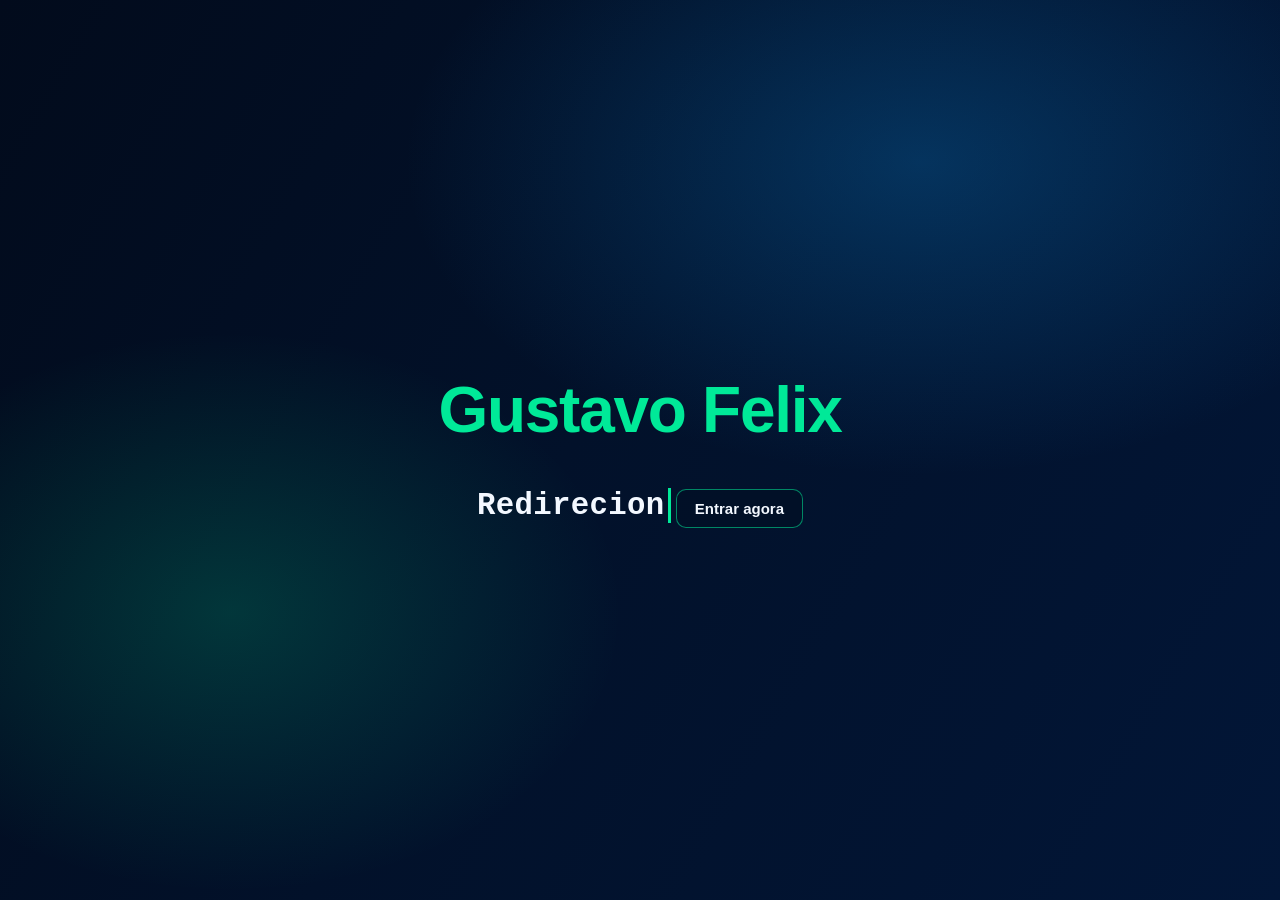
<file: index.html>
﻿<!DOCTYPE html>
<html lang="pt-BR">
<head>
  <meta charset="UTF-8">
  <meta name="viewport" content="width=device-width, initial-scale=1.0">
  <meta http-equiv="X-UA-Compatible" content="IE=edge">
  <title>Gustavo Felix | Intro</title>
  <meta name="description" content="IntroduÃ§Ã£o do portfÃ³lio de Gustavo Felix.">
  <style>
    :root {
      --bg-1: #020b1c;
      --bg-2: #021637;
      --accent: #00e998;
      --text: #f3f8ff;
      --muted: #b9c8dd;
    }

    * {
      margin: 0;
      padding: 0;
      box-sizing: border-box;
    }

    html,
    body {
      width: 100%;
      height: 100%;
    }

    body {
      font-family: "Manrope", "Segoe UI", "Helvetica Neue", Arial, sans-serif;
      background:
        radial-gradient(760px 460px at 72% 18%, rgba(10, 116, 189, 0.34), transparent 68%),
        radial-gradient(560px 400px at 18% 68%, rgba(0, 233, 152, 0.18), transparent 70%),
        linear-gradient(120deg, var(--bg-1) 0%, #02112a 46%, var(--bg-2) 100%);
      color: var(--text);
      display: grid;
      place-items: center;
      overflow: hidden;
    }

    .intro {
      width: min(1120px, 92vw);
      padding: 44px 26px;
      text-align: center;
    }

    .typing-wrap {
      display: inline-flex;
      align-items: center;
      justify-content: center;
      max-width: 100%;
    }

    .intro-name {
      font-size: clamp(34px, 5vw, 80px);
      font-weight: 800;
      letter-spacing: -0.02em;
      margin-bottom: 16px;
      color: var(--accent);
    }

    .typing {
      font-family: "Courier New", Courier, monospace;
      font-weight: 700;
      font-size: clamp(20px, 2.4vw, 38px);
      letter-spacing: 0.01em;
      white-space: nowrap;
      color: var(--text);
      border-right: 3px solid var(--accent);
      padding-right: 4px;
      animation: cursor 0.8s step-end infinite;
    }

    .typing .accent {
      color: var(--accent);
    }

    .hint {
      margin-top: 20px;
      color: var(--muted);
      font-size: clamp(14px, 1.2vw, 20px);
    }

    .skip {
      margin-top: 26px;
      display: inline-block;
      border: 1px solid rgba(0, 233, 152, 0.55);
      border-radius: 10px;
      background: rgba(2, 16, 38, 0.72);
      color: var(--text);
      font: inherit;
      font-weight: 600;
      font-size: 15px;
      padding: 10px 18px;
      cursor: pointer;
      transition: background-color 0.2s ease, transform 0.2s ease;
    }

    .skip:hover {
      background: rgba(0, 233, 152, 0.14);
      transform: translateY(-1px);
    }

    @keyframes cursor {
      50% { border-color: transparent; }
    }

    @media (max-width: 840px) {
      .typing {
        white-space: normal;
        font-size: clamp(18px, 5.2vw, 30px);
      }
    }

    @media (prefers-reduced-motion: reduce) {
      .typing {
        animation: none;
        border-right: none;
      }
    }
  </style>
</head>
<body>
  <main class="intro" aria-label="Introdução do portfólio">
    <h1 class="intro-name">Gustavo Felix</h1>
    <div class="typing-wrap" aria-live="polite">
      <h2 class="typing" id="typing-target" aria-label="Redirecionando ao Portfólio"></h2>
    </div>
    <button class="skip" type="button" id="skip-intro">Entrar agora</button>
  </main>

  <script>
    (function () {
      const prefersReducedMotion = window.matchMedia("(prefers-reduced-motion: reduce)").matches;
      const fullText = "Redirecionando ao Portfólio";
      const target = document.getElementById("typing-target");
      const baseDelay = prefersReducedMotion ? 0 : 90;
      const postTypingPause = prefersReducedMotion ? 1400 : 2800;
      const goToPortfolio = function () {
        window.location.href = "portfolio.html";
      };

      if (prefersReducedMotion) {
        target.textContent = fullText;
      } else {
        let index = 0;
        const timer = window.setInterval(function () {
          index += 1;
          const typed = fullText.slice(0, index);
          const splitToken = " - ";
          const tokenIndex = typed.indexOf(splitToken);

          if (tokenIndex === -1) {
            target.textContent = typed;
          } else {
            const left = typed.slice(0, tokenIndex + splitToken.length);
            const right = typed.slice(tokenIndex + splitToken.length);
            target.innerHTML = left + "<span class=\"accent\">" + right + "</span>";
          }

          if (index >= fullText.length) {
            window.clearInterval(timer);
          }
        }, baseDelay);
      }

      document.getElementById("skip-intro").addEventListener("click", goToPortfolio);
      window.setTimeout(goToPortfolio, (fullText.length * baseDelay) + postTypingPause);
    })();
  </script>
</body>
</html>
</file>
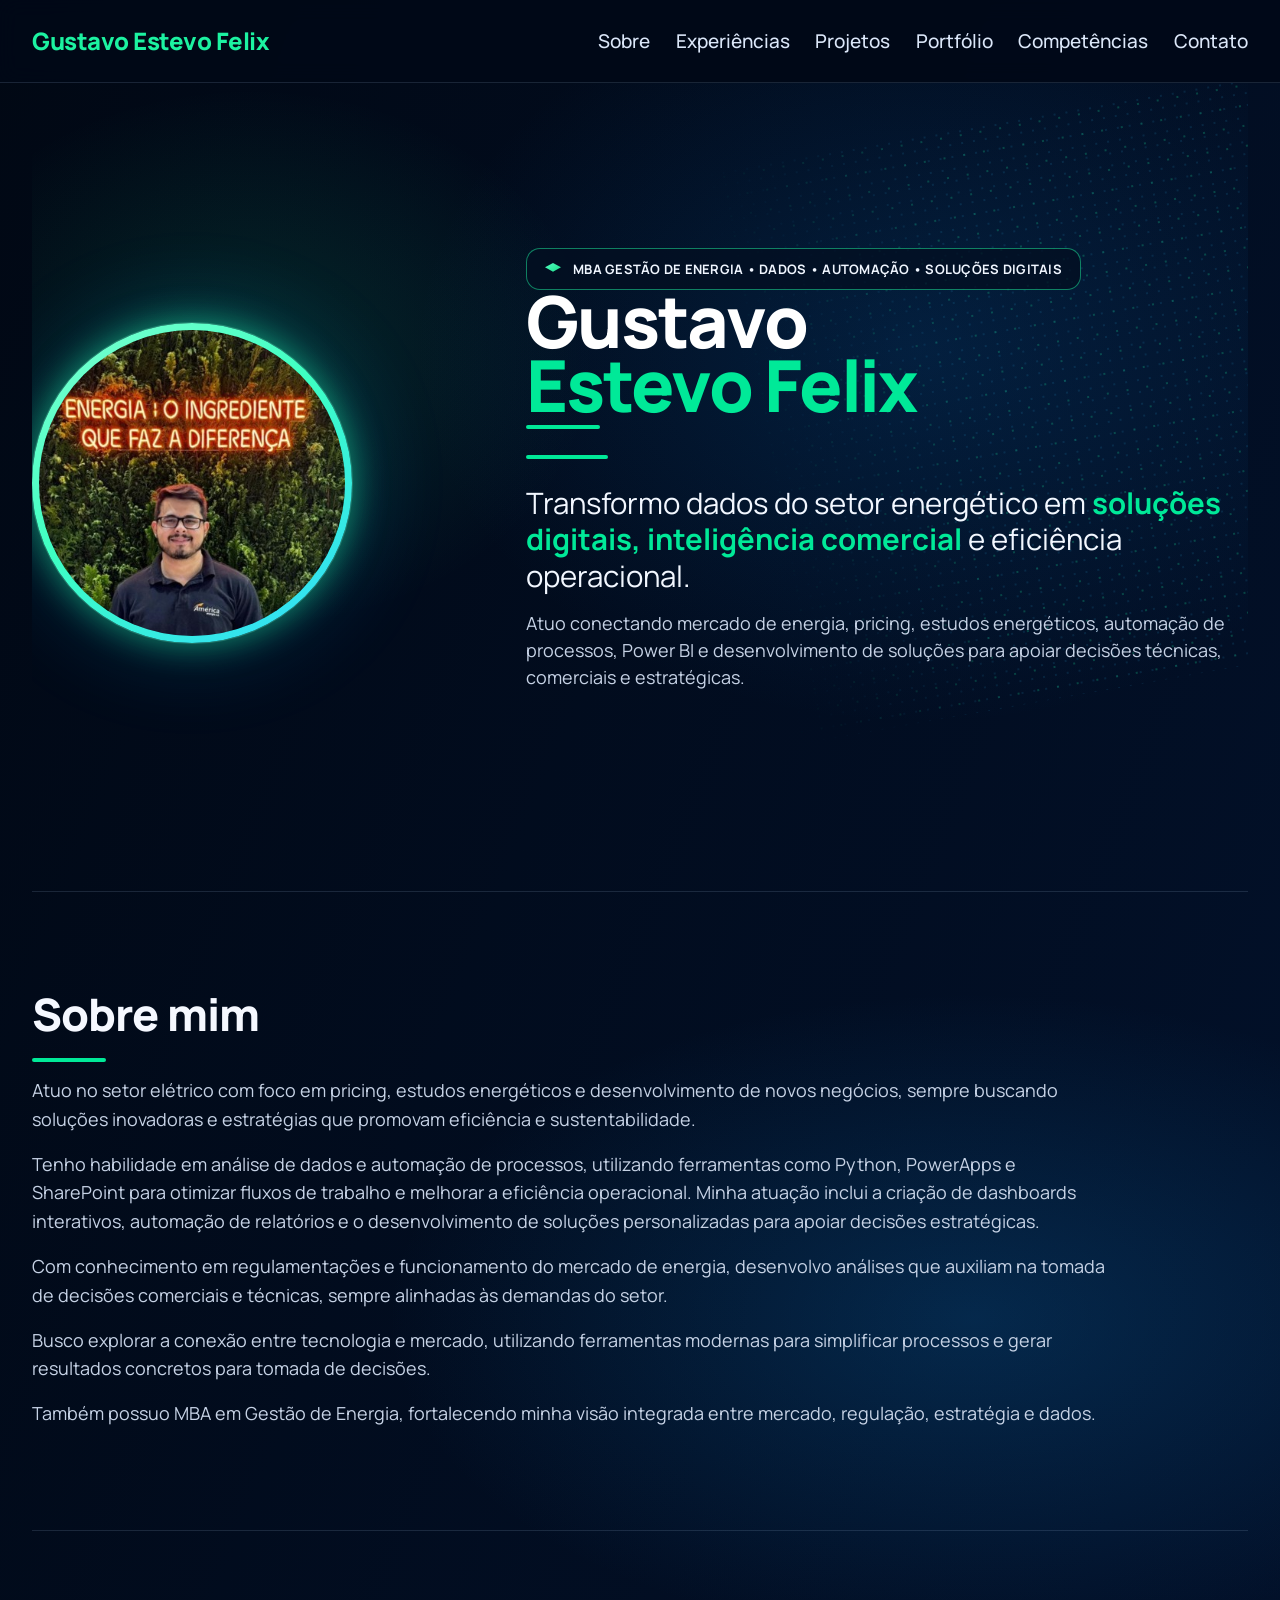
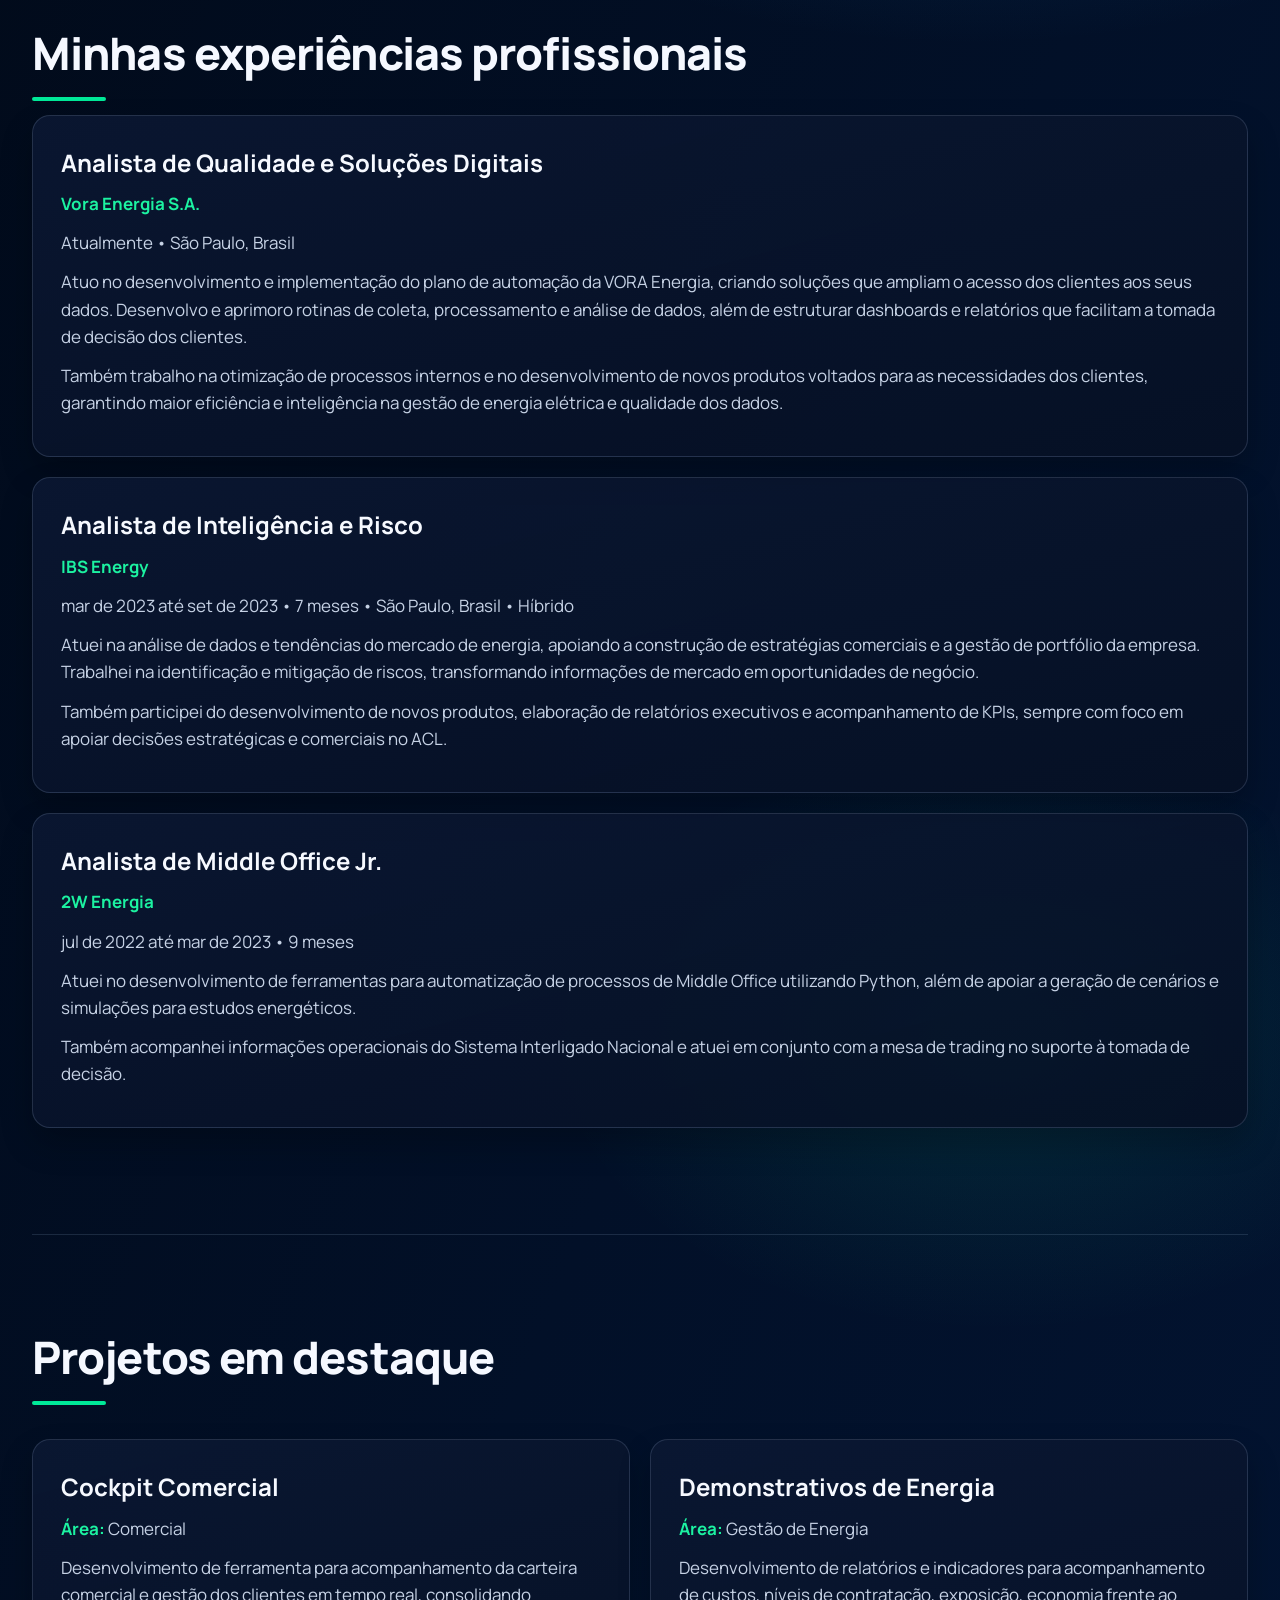
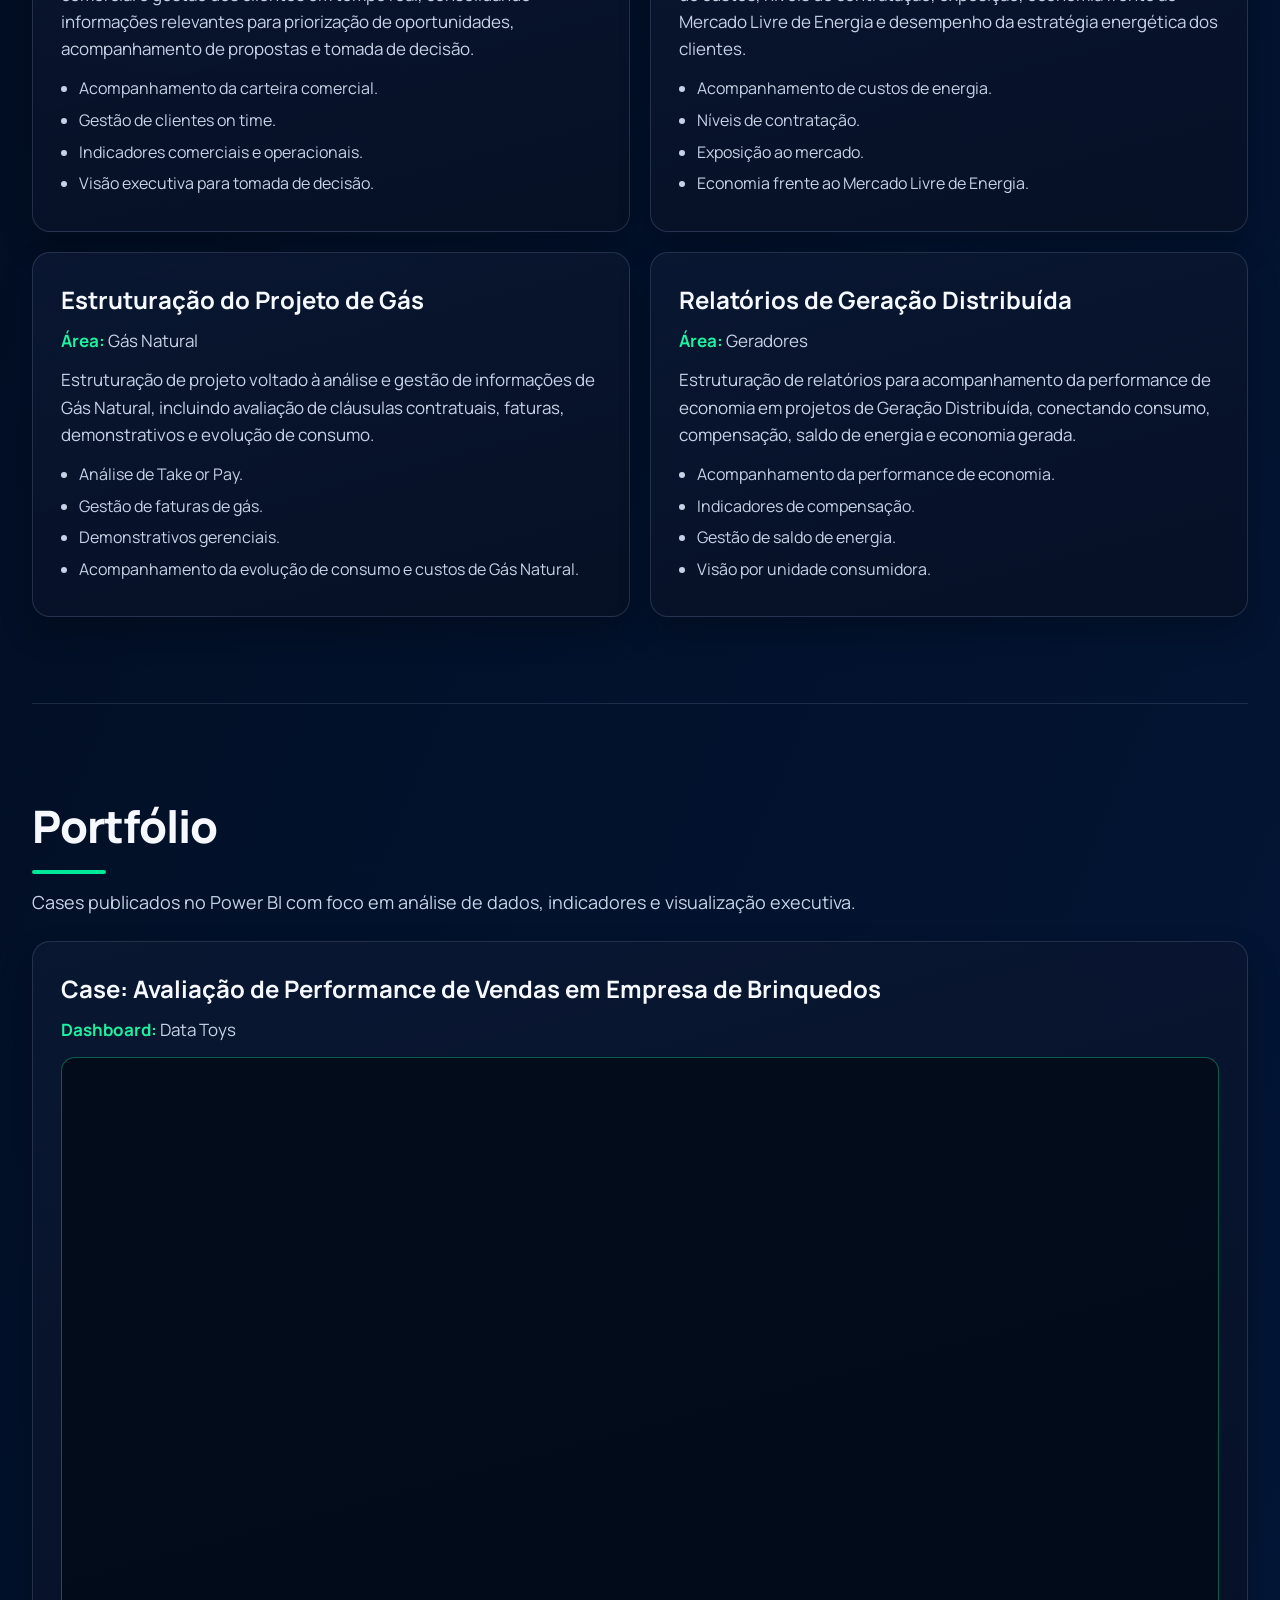
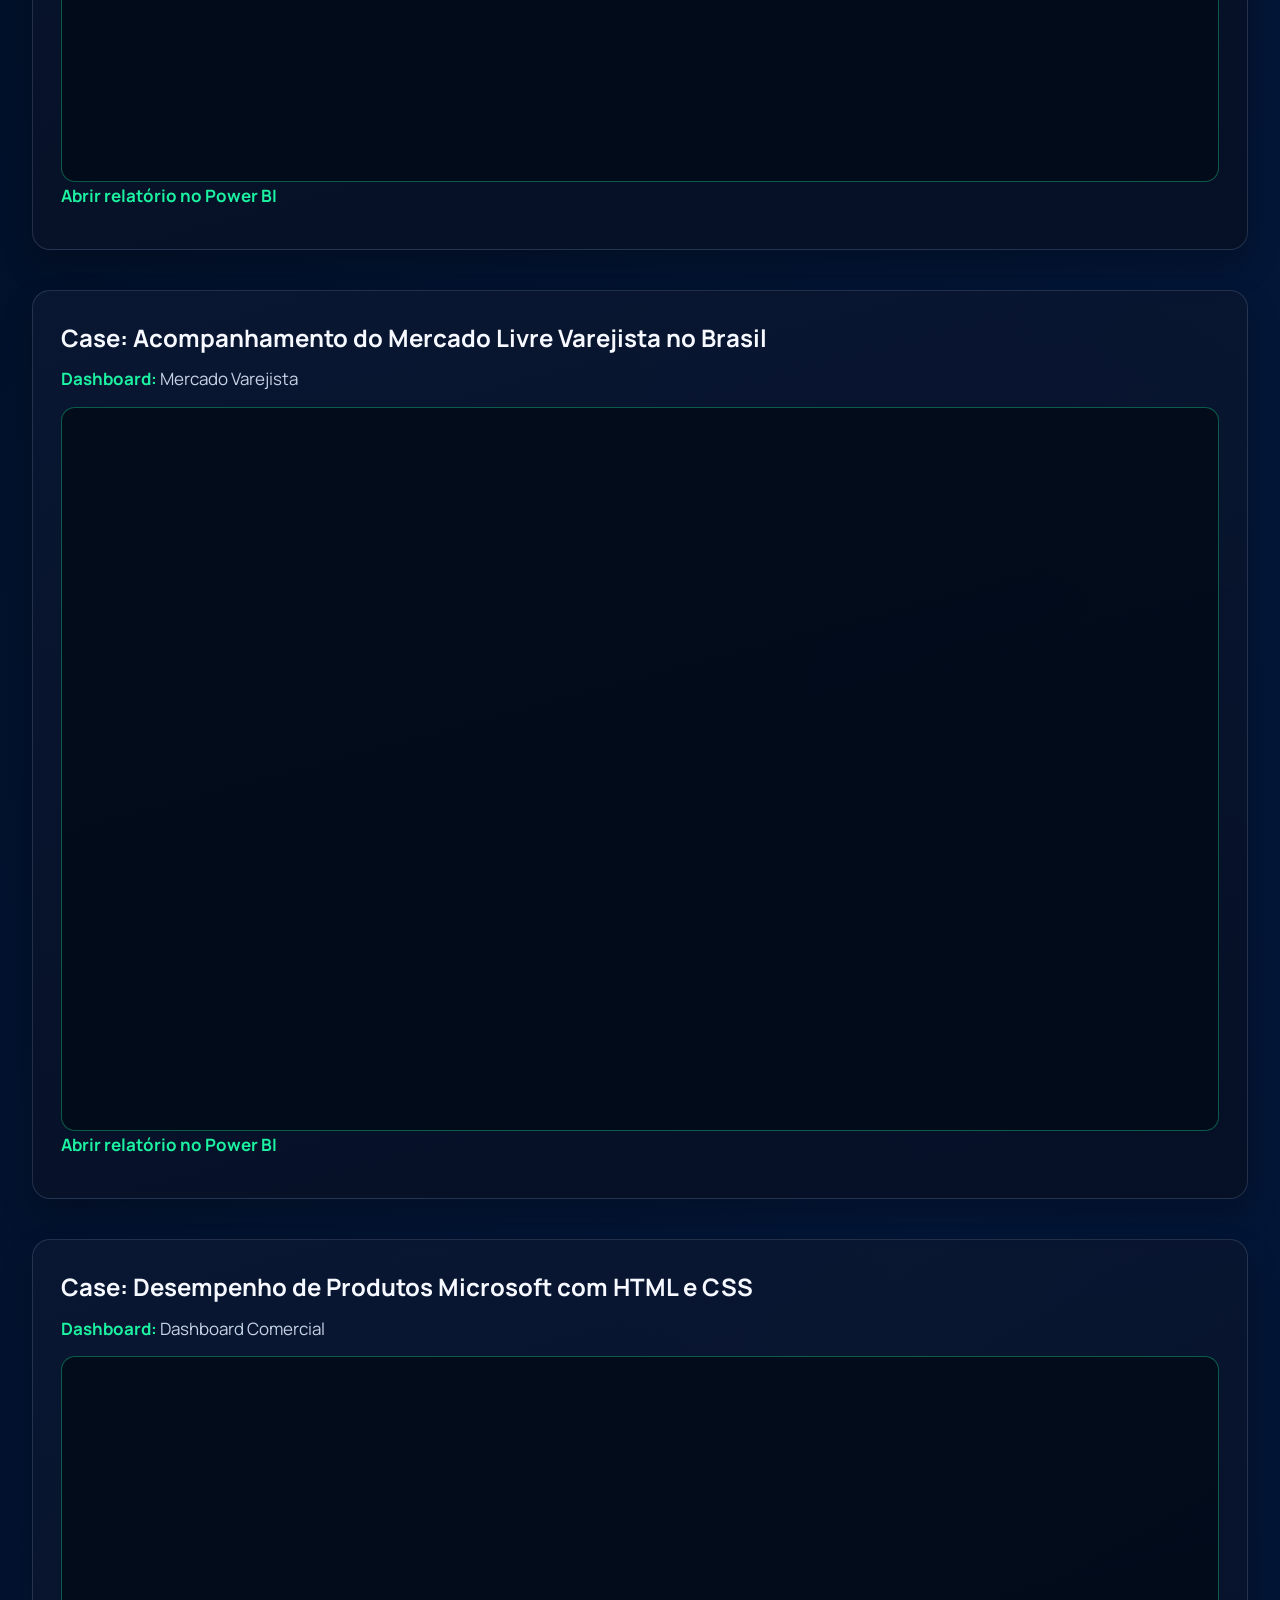
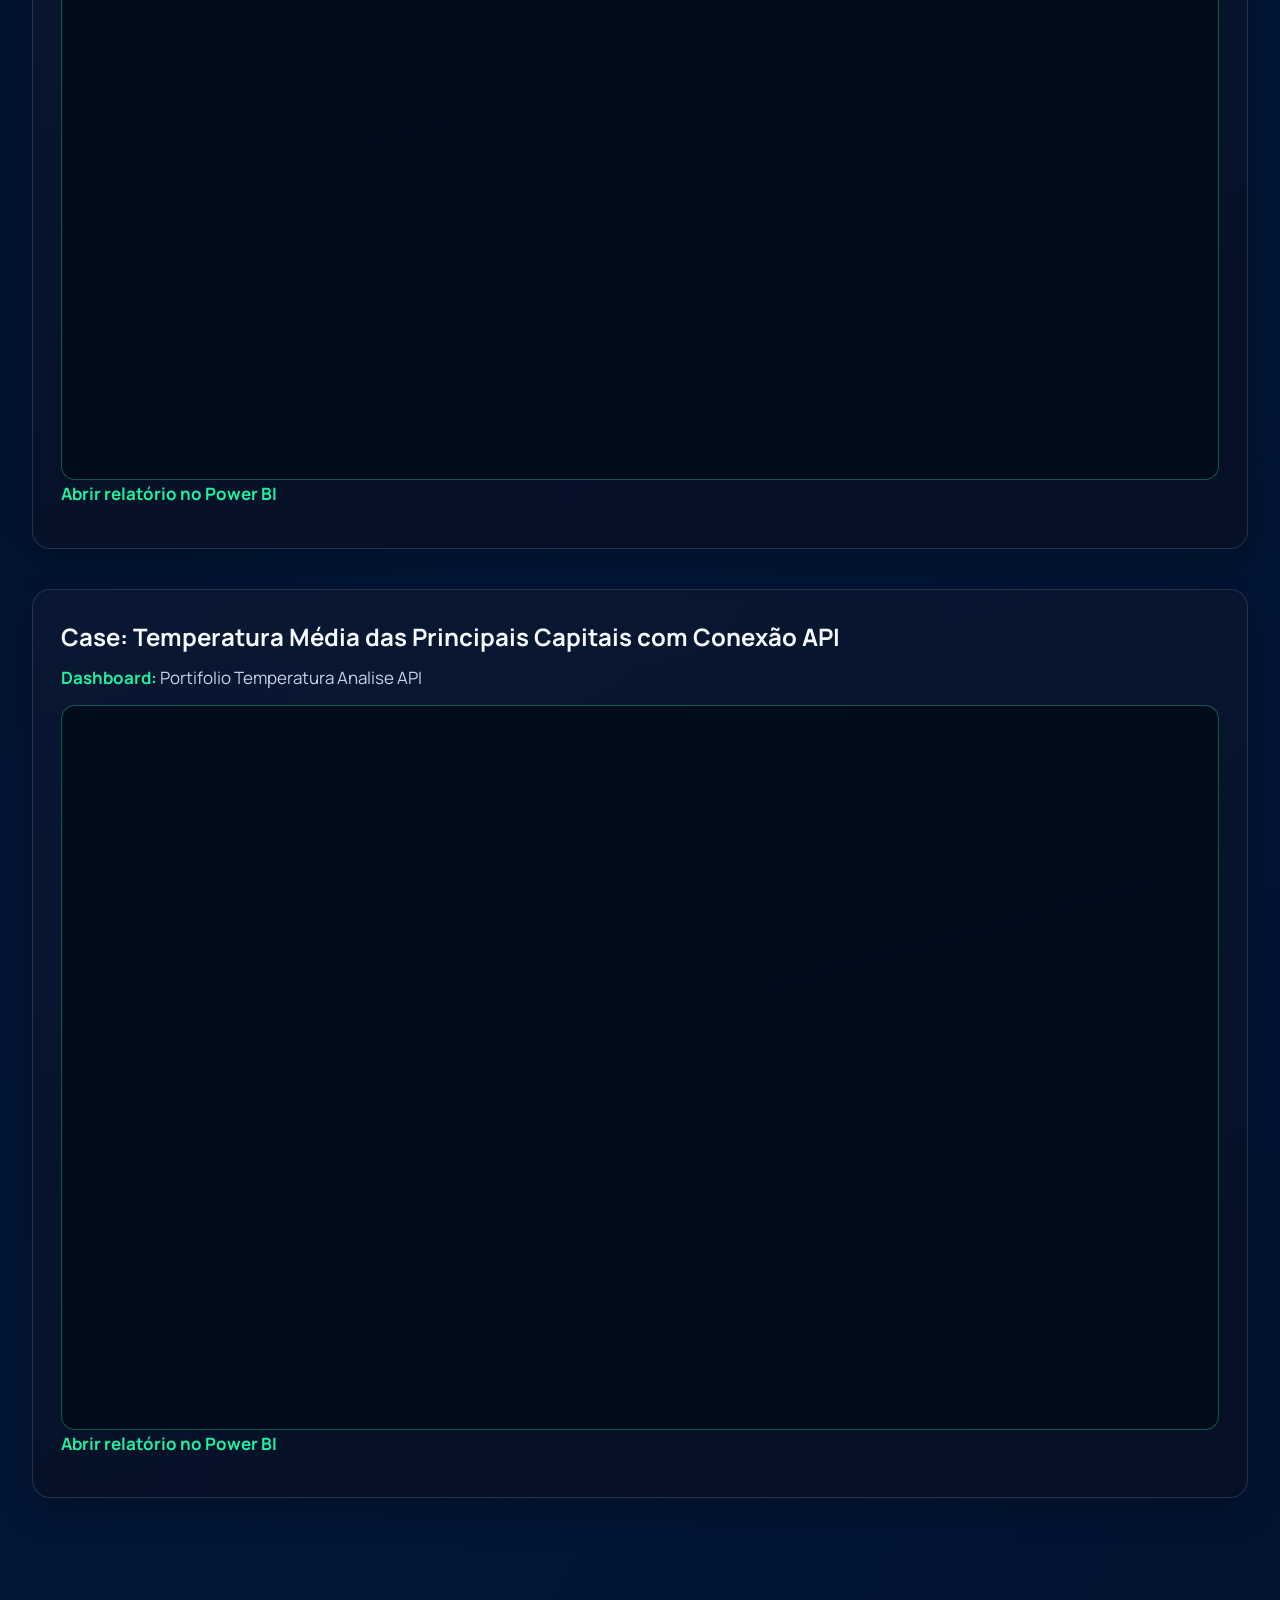
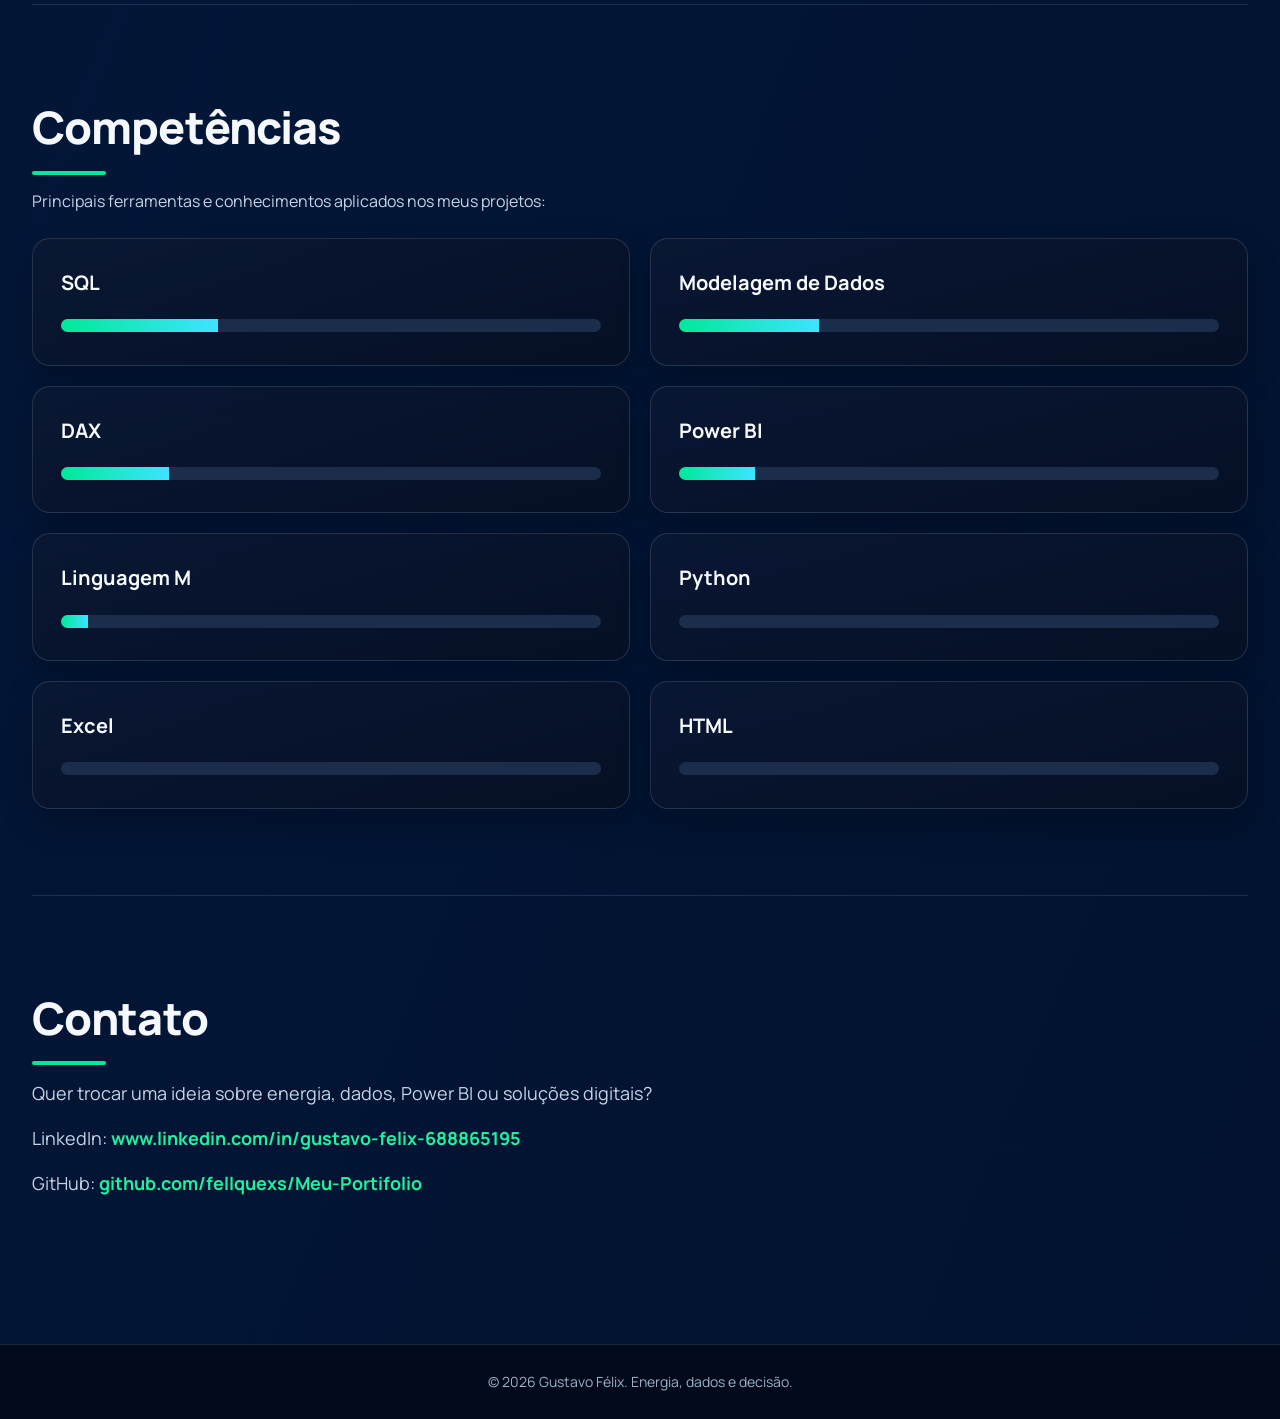
<file: portfolio.html>
﻿<!DOCTYPE html>
<html lang="pt-BR">
<head>
  <meta charset="UTF-8">
  <meta name="viewport" content="width=device-width, initial-scale=1.0">
  <meta http-equiv="X-UA-Compatible" content="IE=edge">

  <title>Gustavo Félix | Energia, Dados e Soluções Digitais</title>

  <meta name="description" content="Portfólio profissional de Gustavo Félix, focado em energia, Power BI, pricing, estudos energéticos, automação e soluções digitais.">

  <link rel="preconnect" href="https://fonts.googleapis.com">
  <link rel="preconnect" href="https://fonts.gstatic.com" crossorigin>
  <link href="https://fonts.googleapis.com/css2?family=Manrope:wght@400;500;600;700;800&display=swap" rel="stylesheet">

  <!-- CSS -->
  <link rel="stylesheet" href="style.css">
</head>

<body>

  <header>
    <nav>
      <h1>Gustavo Estevo Felix</h1>

      <ul>
        <li><a href="#sobre">Sobre</a></li>
        <li><a href="#experiencias">Experiências</a></li>
        <li><a href="#projetos">Projetos</a></li>
        <li><a href="#portfolio">Portfólio</a></li>
        <li><a href="#competencias">Competências</a></li>
        <li><a href="#contato">Contato</a></li>
      </ul>
    </nav>
  </header>

  <main>

<section id="inicio" class="hero">

  <div class="hero-foto">
    <img src="assets/img/perfil.jpg" alt="Foto de Gustavo Estevo Felix">
  </div>

  <div class="hero-conteudo">
    <p class="hero-tag">MBA Gestão de Energia • Dados • Automação • Soluções Digitais</p>

    <h2>
      Gustavo<br>
      <span>Estevo Felix</span>
    </h2>

    <div class="hero-linha"></div>

    <p class="hero-frase">
      Transformo dados do setor energético em
      <strong>soluções digitais, inteligência comercial</strong>
      e eficiência operacional.
    </p>

    <p class="hero-descricao">
      Atuo conectando mercado de energia, pricing, estudos energéticos,
      automação de processos, Power BI e desenvolvimento de soluções para
      apoiar decisões técnicas, comerciais e estratégicas.
    </p>
  </div>

</section>

    <section id="sobre">
      <h2>Sobre mim</h2>

      <p>
        Atuo no setor elétrico com foco em pricing, estudos energéticos e desenvolvimento de novos negócios,
        sempre buscando soluções inovadoras e estratégias que promovam eficiência e sustentabilidade.
      </p>

      <p>
        Tenho habilidade em análise de dados e automação de processos, utilizando ferramentas como Python,
        PowerApps e SharePoint para otimizar fluxos de trabalho e melhorar a eficiência operacional.
        Minha atuação inclui a criação de dashboards interativos, automação de relatórios e o desenvolvimento
        de soluções personalizadas para apoiar decisões estratégicas.
      </p>

      <p>
        Com conhecimento em regulamentações e funcionamento do mercado de energia, desenvolvo análises que
        auxiliam na tomada de decisões comerciais e técnicas, sempre alinhadas às demandas do setor.
      </p>

      <p>
        Busco explorar a conexão entre tecnologia e mercado, utilizando ferramentas modernas para simplificar
        processos e gerar resultados concretos para tomada de decisões.
      </p>

      <p>
        Também possuo MBA em Gestão de Energia, fortalecendo minha visão integrada entre mercado,
        regulação, estratégia e dados.
      </p>
    </section>

    <section id="experiencias">
  <h2>Minhas experiências profissionais</h2>

  <article>
    <h3>Analista de Qualidade e Soluções Digitais</h3>
    <p><strong>Vora Energia S.A.</strong></p>
    <p>Atualmente • São Paulo, Brasil</p>

    <p>
      Atuo no desenvolvimento e implementação do plano de automação da VORA Energia, criando soluções
      que ampliam o acesso dos clientes aos seus dados. Desenvolvo e aprimoro rotinas de coleta,
      processamento e análise de dados, além de estruturar dashboards e relatórios que facilitam
      a tomada de decisão dos clientes.
    </p>

    <p>
      Também trabalho na otimização de processos internos e no desenvolvimento de novos produtos voltados
      para as necessidades dos clientes, garantindo maior eficiência e inteligência na gestão de energia
      elétrica e qualidade dos dados.
    </p>
  </article>

  <article>
    <h3>Analista de Inteligência e Risco</h3>
    <p><strong>IBS Energy</strong></p>
    <p>mar de 2023 até set de 2023 • 7 meses • São Paulo, Brasil • Híbrido</p>

    <p>
      Atuei na análise de dados e tendências do mercado de energia, apoiando a construção de estratégias
      comerciais e a gestão de portfólio da empresa. Trabalhei na identificação e mitigação de riscos,
      transformando informações de mercado em oportunidades de negócio.
    </p>

    <p>
      Também participei do desenvolvimento de novos produtos, elaboração de relatórios executivos
      e acompanhamento de KPIs, sempre com foco em apoiar decisões estratégicas e comerciais no ACL.
    </p>
  </article>

  <article>
    <h3>Analista de Middle Office Jr.</h3>
    <p><strong>2W Energia</strong></p>
    <p>jul de 2022 até mar de 2023 • 9 meses</p>

    <p>
      Atuei no desenvolvimento de ferramentas para automatização de processos de Middle Office utilizando Python,
      além de apoiar a geração de cenários e simulações para estudos energéticos.
    </p>

    <p>
      Também acompanhei informações operacionais do Sistema Interligado Nacional e atuei em conjunto com a mesa
      de trading no suporte à tomada de decisão.
    </p>
  </article>

</section>
    <section id="projetos">
      <h2>Projetos em destaque</h2>

      <article>
        <h3>Cockpit Comercial</h3>
        <p><strong>Área:</strong> Comercial</p>

        <p>
          Desenvolvimento de ferramenta para acompanhamento da carteira comercial e gestão dos clientes
          em tempo real, consolidando informações relevantes para priorização de oportunidades,
          acompanhamento de propostas e tomada de decisão.
        </p>

        <ul>
          <li>Acompanhamento da carteira comercial.</li>
          <li>Gestão de clientes on time.</li>
          <li>Indicadores comerciais e operacionais.</li>
          <li>Visão executiva para tomada de decisão.</li>
        </ul>
      </article>

      <article>
        <h3>Demonstrativos de Energia</h3>
        <p><strong>Área:</strong> Gestão de Energia</p>

        <p>
          Desenvolvimento de relatórios e indicadores para acompanhamento de custos, níveis de contratação,
          exposição, economia frente ao Mercado Livre de Energia e desempenho da estratégia energética dos clientes.
        </p>

        <ul>
          <li>Acompanhamento de custos de energia.</li>
          <li>Níveis de contratação.</li>
          <li>Exposição ao mercado.</li>
          <li>Economia frente ao Mercado Livre de Energia.</li>
        </ul>
      </article>

      <article>
        <h3>Estruturação do Projeto de Gás</h3>
        <p><strong>Área:</strong> Gás Natural</p>

        <p>
          Estruturação de projeto voltado à análise e gestão de informações de Gás Natural,
          incluindo avaliação de cláusulas contratuais, faturas, demonstrativos e evolução de consumo.
        </p>

        <ul>
          <li>Análise de Take or Pay.</li>
          <li>Gestão de faturas de gás.</li>
          <li>Demonstrativos gerenciais.</li>
          <li>Acompanhamento da evolução de consumo e custos de Gás Natural.</li>
        </ul>
      </article>

      <article>
        <h3>Relatórios de Geração Distribuída</h3>
        <p><strong>Área:</strong> Geradores</p>

        <p>
          Estruturação de relatórios para acompanhamento da performance de economia em projetos de Geração
          Distribuída, conectando consumo, compensação, saldo de energia e economia gerada.
        </p>

        <ul>
          <li>Acompanhamento da performance de economia.</li>
          <li>Indicadores de compensação.</li>
          <li>Gestão de saldo de energia.</li>
          <li>Visão por unidade consumidora.</li>
        </ul>
      </article>
    </section>

    <section id="portfolio">
      <h2>Portfólio</h2>

      <p>
        Cases publicados no Power BI com foco em análise de dados, indicadores e visualização executiva.
      </p>

      <div class="portfolio-grid">
        <article>
          <h3>Case: Avaliação de Performance de Vendas em Empresa de Brinquedos</h3>
          <p><strong>Dashboard:</strong> Data Toys</p>
          <div class="portfolio-frame">
            <iframe
              title="Data Toys"
              src="https://app.powerbi.com/view?r=eyJrIjoiM2ZhNjgyMWMtNDQ2Yi00NGFkLWE4ZjQtZTRlNWI2N2M1NWY0IiwidCI6ImZlODc4N2JjLWM5MTQtNDY2NS04NTQ3LTI2OGUxNWNiMGQ5YSJ9"
              loading="lazy"
              allowfullscreen>
            </iframe>
          </div>
          <p>
            <a href="https://app.powerbi.com/view?r=eyJrIjoiM2ZhNjgyMWMtNDQ2Yi00NGFkLWE4ZjQtZTRlNWI2N2M1NWY0IiwidCI6ImZlODc4N2JjLWM5MTQtNDY2NS04NTQ3LTI2OGUxNWNiMGQ5YSJ9" target="_blank" rel="noopener noreferrer">
              Abrir relatório no Power BI
            </a>
          </p>
        </article>

        <article>
          <h3>Case: Acompanhamento do Mercado Livre Varejista no Brasil</h3>
          <p><strong>Dashboard:</strong> Mercado Varejista</p>
          <div class="portfolio-frame">
            <iframe
              title="Mercado Varejista"
              src="https://app.powerbi.com/view?r=eyJrIjoiNWM5ZjljMGUtODg4ZC00NjMxLWI2ZmItMDEwMWZkODQ2OWM1IiwidCI6ImZlODc4N2JjLWM5MTQtNDY2NS04NTQ3LTI2OGUxNWNiMGQ5YSJ9"
              loading="lazy"
              allowfullscreen>
            </iframe>
          </div>
          <p>
            <a href="https://app.powerbi.com/view?r=eyJrIjoiNWM5ZjljMGUtODg4ZC00NjMxLWI2ZmItMDEwMWZkODQ2OWM1IiwidCI6ImZlODc4N2JjLWM5MTQtNDY2NS04NTQ3LTI2OGUxNWNiMGQ5YSJ9" target="_blank" rel="noopener noreferrer">
              Abrir relatório no Power BI
            </a>
          </p>
        </article>

        <article>
          <h3>Case: Desempenho de Produtos Microsoft com HTML e CSS</h3>
          <p><strong>Dashboard:</strong> Dashboard Comercial</p>
          <div class="portfolio-frame">
            <iframe
              title="Dashboard Comercial"
              src="https://app.powerbi.com/view?r=eyJrIjoiN2ZjMjUyOGYtY2Y5Ni00OTFjLWEwOTAtOTA4MDU2MGEwNGU2IiwidCI6ImZlODc4N2JjLWM5MTQtNDY2NS04NTQ3LTI2OGUxNWNiMGQ5YSJ9"
              loading="lazy"
              allowfullscreen>
            </iframe>
          </div>
          <p>
            <a href="https://app.powerbi.com/view?r=eyJrIjoiN2ZjMjUyOGYtY2Y5Ni00OTFjLWEwOTAtOTA4MDU2MGEwNGU2IiwidCI6ImZlODc4N2JjLWM5MTQtNDY2NS04NTQ3LTI2OGUxNWNiMGQ5YSJ9" target="_blank" rel="noopener noreferrer">
              Abrir relatório no Power BI
            </a>
          </p>
        </article>

        <article>
          <h3>Case: Temperatura Média das Principais Capitais com Conexão API</h3>
          <p><strong>Dashboard:</strong> Portifolio Temperatura Analise API</p>
          <div class="portfolio-frame">
            <iframe
              title="Portifolio Temperatura Analise API"
              src="https://app.powerbi.com/view?r=eyJrIjoiZTUzZjExM2UtZmM1OS00YjY1LWIzM2ItYzE1M2FmNmY4NWUyIiwidCI6ImZlODc4N2JjLWM5MTQtNDY2NS04NTQ3LTI2OGUxNWNiMGQ5YSJ9"
              loading="lazy"
              allowfullscreen>
            </iframe>
          </div>
          <p>
            <a href="https://app.powerbi.com/view?r=eyJrIjoiZTUzZjExM2UtZmM1OS00YjY1LWIzM2ItYzE1M2FmNmY4NWUyIiwidCI6ImZlODc4N2JjLWM5MTQtNDY2NS04NTQ3LTI2OGUxNWNiMGQ5YSJ9" target="_blank" rel="noopener noreferrer">
              Abrir relatório no Power BI
            </a>
          </p>
        </article>
      </div>
    </section>

    <section id="competencias">
      <h2>Competências</h2>

      <p>
        Principais ferramentas e conhecimentos aplicados nos meus projetos:
      </p>

      <div>
        <article>
          <h3>SQL</h3>
          <progress value="75" max="100">75%</progress>
        </article>

        <article>
          <h3>Modelagem de Dados</h3>
          <progress value="85" max="100">85%</progress>
        </article>

        <article>
          <h3>DAX</h3>
          <progress value="90" max="100">90%</progress>
        </article>

        <article>
          <h3>Power BI</h3>
          <progress value="95" max="100">95%</progress>
        </article>

        <article>
          <h3>Linguagem M</h3>
          <progress value="85" max="100">85%</progress>
        </article>

        <article>
          <h3>Python</h3>
          <progress value="80" max="100">80%</progress>
        </article>

        <article>
          <h3>Excel</h3>
          <progress value="90" max="100">90%</progress>
        </article>

        <article>
          <h3>HTML</h3>
          <progress value="65" max="100">65%</progress>
        </article>
      </div>
    </section>

    <section id="contato">
      <h2>Contato</h2>

      <p>
        Quer trocar uma ideia sobre energia, dados, Power BI ou soluções digitais?
      </p>

      <p>
        LinkedIn:
        <a href="https://www.linkedin.com/in/gustavo-felix-688865195" target="_blank">
          www.linkedin.com/in/gustavo-felix-688865195
        </a>
      </p>

      <p>
        GitHub:
        <a href="https://github.com/fellquexs/Meu-Portifolio.git" target="_blank">
          github.com/fellquexs/Meu-Portifolio
        </a>
      </p>
    </section>

  </main>

  <footer>
    <p>© 2026 Gustavo Félix. Energia, dados e decisão.</p>
  </footer>

  <script>
    (function () {
      const progressBars = Array.from(document.querySelectorAll("#competencias progress"));
      const section = document.getElementById("competencias");
      const prefersReducedMotion = window.matchMedia("(prefers-reduced-motion: reduce)").matches;
      let started = false;

      progressBars.forEach(function (bar) {
        bar.dataset.target = bar.value;
        bar.value = 0;
      });

      const fillBars = function () {
        if (started) {
          return;
        }
        started = true;

        progressBars.forEach(function (bar, index) {
          const target = Number(bar.dataset.target || 0);
          if (prefersReducedMotion) {
            bar.value = target;
            return;
          }

          const duration = 1100;
          const delay = index * 90;
          const startAt = performance.now() + delay;

          const animate = function (now) {
            if (now < startAt) {
              requestAnimationFrame(animate);
              return;
            }
            const progress = Math.min((now - startAt) / duration, 1);
            bar.value = Math.round(target * progress);
            if (progress < 1) {
              requestAnimationFrame(animate);
            }
          };

          requestAnimationFrame(animate);
        });
      };

      if (!section || progressBars.length === 0) {
        return;
      }

      const observer = new IntersectionObserver(function (entries) {
        entries.forEach(function (entry) {
          if (entry.isIntersecting) {
            fillBars();
            observer.disconnect();
          }
        });
      }, { threshold: 0.35 });

      observer.observe(section);
    })();
  </script>

</body>
</html>
</file>
<file: style.css>
:root {
  --bg-primary: #020b1c;
  --bg-secondary: #031331;
  --text-primary: #f3f8ff;
  --text-secondary: #c6d2e5;
  --text-muted: #9bb0c8;
  --accent: #1cf2a1;
  --accent-strong: #00e998;
  --line-soft: rgba(156, 183, 214, 0.16);
  --card-bg: rgba(8, 20, 44, 0.72);
  --card-border: rgba(148, 172, 205, 0.2);
}

* {
  margin: 0;
  padding: 0;
  box-sizing: border-box;
}

html {
  scroll-behavior: smooth;
}

body {
  font-family: "Manrope", "Segoe UI", "Helvetica Neue", Arial, sans-serif;
  line-height: 1.6;
  color: var(--text-primary);
  background:
    radial-gradient(900px 500px at 76% 14%, rgba(12, 107, 175, 0.28), transparent 65%),
    radial-gradient(640px 420px at 78% 28%, rgba(16, 228, 161, 0.12), transparent 70%),
    linear-gradient(112deg, #010814 0%, #021028 34%, #031637 66%, #02122f 100%);
}

a {
  color: inherit;
}

header {
  position: sticky;
  top: 0;
  z-index: 20;
  background: rgba(1, 9, 23, 0.88);
  backdrop-filter: blur(10px);
  border-bottom: 1px solid var(--line-soft);
}

nav {
  max-width: 1360px;
  margin: 0 auto;
  padding: 22px 32px;
  display: flex;
  align-items: center;
  justify-content: space-between;
  gap: 28px;
}

nav h1 {
  color: var(--accent);
  font-size: clamp(24px, 1.55vw, 32px);
  font-weight: 800;
  letter-spacing: -0.02em;
}

nav ul {
  list-style: none;
  display: flex;
  gap: clamp(16px, 2vw, 40px);
}

nav a {
  color: #dbe7f9;
  text-decoration: none;
  font-size: clamp(19px, 1.1vw, 24px);
  font-weight: 500;
  transition: color 0.2s ease;
}

nav a:hover {
  color: var(--accent);
}

main {
  max-width: 1360px;
  margin: 0 auto;
  padding: 0 32px 44px;
}

section {
  padding: 86px 0;
  border-top: 1px solid var(--line-soft);
}

#inicio.hero {
  border-top: none;
  min-height: calc(100vh - 92px);
  display: grid;
  grid-template-columns: minmax(290px, 430px) minmax(0, 1fr);
  gap: clamp(30px, 5vw, 72px);
  align-items: center;
  position: relative;
  overflow: hidden;
  padding: clamp(62px, 8vh, 86px) 0 80px;
}

#inicio.hero::before {
  content: "";
  position: absolute;
  inset: 0;
  background:
    radial-gradient(460px 360px at 18% 34%, rgba(28, 242, 161, 0.13), transparent 75%),
    radial-gradient(700px 520px at 73% 33%, rgba(10, 106, 186, 0.2), transparent 72%);
  z-index: -2;
}

#inicio.hero::after {
  content: "";
  position: absolute;
  right: -120px;
  top: 32px;
  width: min(49vw, 760px);
  height: min(74vh, 580px);
  background:
    radial-gradient(circle at 8px 8px, rgba(27, 241, 164, 0.5) 1.2px, transparent 1.5px) 0 0 / 20px 20px,
    radial-gradient(circle at 4px 4px, rgba(46, 181, 238, 0.28) 1px, transparent 1.2px) 0 0 / 12px 12px;
  filter: blur(0.2px);
  opacity: 0.45;
  transform: rotate(-10deg);
  mask-image: linear-gradient(to left, black 62%, transparent 100%);
  pointer-events: none;
  z-index: -1;
}

.hero-foto {
  width: clamp(260px, 25vw, 420px);
  aspect-ratio: 1 / 1;
  border-radius: 50%;
  padding: 7px;
  background: linear-gradient(145deg, #7fffd0 0%, #3effc2 45%, #2fd9ff 100%);
  box-shadow:
    0 0 0 1px rgba(130, 255, 213, 0.22),
    0 0 34px rgba(28, 242, 161, 0.55),
    0 0 96px rgba(21, 185, 255, 0.24);
}

.hero-foto img {
  width: 100%;
  height: 100%;
  border-radius: 50%;
  display: block;
  object-fit: cover;
  object-position: center 14%;
  box-shadow: inset 0 0 44px rgba(0, 0, 0, 0.38);
}

.hero-conteudo {
  max-width: 980px;
}

.hero-conteudo h2 {
  font-size: clamp(44px, 5.6vw, 94px);
  font-weight: 800;
  line-height: 0.88;
  letter-spacing: -0.03em;
  margin-bottom: 26px;
  color: #ffffff;
}

.hero-conteudo h2 span {
  color: var(--accent-strong);
}

.hero-linha {
  width: 82px;
  height: 4px;
  border-radius: 999px;
  background: var(--accent-strong);
  margin-bottom: 26px;
}

.hero-frase {
  max-width: 930px;
  font-size: clamp(24px, 2.3vw, 46px);
  line-height: 1.24;
  color: #f2f7ff;
  margin-bottom: 16px;
}

.hero-frase strong {
  color: var(--accent-strong);
  font-weight: 700;
}

.hero-descricao {
  max-width: 900px;
  font-size: clamp(18px, 1.2vw, 27px);
  line-height: 1.5;
  color: var(--text-secondary);
  margin-bottom: 28px;
}

.hero-tag {
  display: inline-flex;
  align-items: center;
  gap: 12px;
  padding: 10px 18px;
  border-radius: 14px;
  border: 1px solid rgba(28, 242, 161, 0.5);
  background: rgba(3, 15, 33, 0.76);
  color: #f0f6ff;
  font-size: clamp(13px, 1vw, 20px);
  font-weight: 700;
  letter-spacing: 0.02em;
  text-transform: uppercase;
}

.hero-tag::before {
  content: "";
  width: 16px;
  height: 12px;
  border-radius: 2px;
  background: linear-gradient(145deg, #52ffc3, #13d87f);
  clip-path: polygon(50% 0, 100% 36%, 50% 72%, 0 36%);
  box-shadow: 0 0 10px rgba(30, 255, 168, 0.4);
}

section h2 {
  font-size: clamp(38px, 3.5vw, 56px);
  font-weight: 800;
  letter-spacing: -0.02em;
  margin-bottom: 14px;
  color: #f5f8ff;
}

section h2::before {
  content: none;
}

section h2::after {
  content: "";
  display: block;
  width: 74px;
  height: 4px;
  border-radius: 999px;
  margin-top: 8px;
  background: var(--accent-strong);
}

#sobre p,
#contato p {
  max-width: 1080px;
  color: var(--text-secondary);
  font-size: clamp(18px, 1.05vw, 22px);
  margin-bottom: 16px;
}

#experiencias article,
#projetos article,
#portfolio article,
#competencias article {
  background: linear-gradient(165deg, rgba(11, 24, 51, 0.86), rgba(6, 16, 36, 0.88));
  border: 1px solid var(--card-border);
  border-radius: 18px;
  padding: 28px;
  margin-bottom: 20px;
  box-shadow: 0 16px 32px rgba(0, 0, 0, 0.23);
  transition: transform 0.2s ease, border-color 0.2s ease, box-shadow 0.2s ease;
}

#experiencias article:hover,
#projetos article:hover,
#portfolio article:hover,
#competencias article:hover {
  transform: translateY(-4px);
  border-color: rgba(28, 242, 161, 0.55);
  box-shadow: 0 16px 36px rgba(7, 28, 65, 0.42);
}

article h3 {
  font-size: clamp(24px, 1.5vw, 32px);
  color: #f6f9ff;
  margin-bottom: 8px;
}

article p {
  color: var(--text-secondary);
  font-size: clamp(17px, 0.95vw, 21px);
  margin-bottom: 12px;
}

article strong {
  color: var(--accent);
}

#projetos {
  display: grid;
  grid-template-columns: repeat(2, minmax(0, 1fr));
  gap: 20px;
}

#projetos h2 {
  grid-column: 1 / -1;
}

#projetos article {
  margin-bottom: 0;
}

#projetos ul {
  margin-top: 14px;
  padding-left: 18px;
  color: var(--text-secondary);
}

#projetos li {
  margin-bottom: 6px;
}

#portfolio > p {
  max-width: 1080px;
  color: var(--text-secondary);
  font-size: clamp(18px, 1.05vw, 22px);
  margin-bottom: 24px;
}

.portfolio-grid {
  display: grid;
  grid-template-columns: 1fr;
  gap: 20px;
}

.portfolio-grid article {
  margin-bottom: 0;
}

.portfolio-frame {
  margin-top: 14px;
  border-radius: 14px;
  overflow: hidden;
  border: 1px solid rgba(28, 242, 161, 0.35);
  background: rgba(2, 10, 23, 0.8);
}

.portfolio-frame iframe {
  display: block;
  width: 100%;
  aspect-ratio: 16 / 10;
  min-height: 380px;
  border: none;
}

#competencias > p {
  color: var(--text-secondary);
  margin-bottom: 24px;
}

#competencias > div {
  display: grid;
  grid-template-columns: repeat(2, minmax(0, 1fr));
  gap: 20px;
}

#competencias article {
  margin-bottom: 0;
}

#competencias h3 {
  font-size: clamp(20px, 1.2vw, 25px);
  margin-bottom: 12px;
}

progress {
  width: 100%;
  height: 13px;
  border: none;
  border-radius: 999px;
  overflow: hidden;
}

progress::-webkit-progress-bar {
  background: #1b2d4a;
}

progress::-webkit-progress-value {
  background: linear-gradient(90deg, var(--accent-strong) 0%, #3de4ff 100%);
}

progress::-moz-progress-bar {
  background: linear-gradient(90deg, var(--accent-strong) 0%, #3de4ff 100%);
}

#contato a {
  color: var(--accent);
  text-decoration: none;
  font-weight: 700;
}

#portfolio a {
  color: var(--accent);
  text-decoration: none;
  font-weight: 700;
}

#portfolio a:hover {
  text-decoration: underline;
}

#contato a:hover {
  text-decoration: underline;
}

footer {
  border-top: 1px solid var(--line-soft);
  background: rgba(1, 9, 23, 0.84);
  color: var(--text-muted);
  text-align: center;
  font-size: 14px;
  padding: 26px 20px;
}

@media (max-width: 1180px) {
  nav h1 {
    font-size: clamp(24px, 2.2vw, 34px);
  }

  nav a {
    font-size: clamp(16px, 1.2vw, 20px);
  }

  #inicio.hero {
    grid-template-columns: 1fr;
    text-align: center;
    gap: 32px;
    min-height: auto;
    padding: 56px 0 68px;
  }

  .hero-foto {
    margin: 0 auto;
  }

  .hero-linha {
    margin-left: auto;
    margin-right: auto;
  }

  .hero-tag {
    text-align: left;
  }
}

@media (max-width: 880px) {
  nav {
    flex-direction: column;
    align-items: flex-start;
    gap: 14px;
  }

  nav ul {
    flex-wrap: wrap;
    gap: 12px 18px;
  }

  main {
    padding: 0 20px 34px;
  }

  section {
    padding: 58px 0;
  }

  .hero-tag {
    font-size: 13px;
    line-height: 1.45;
  }

  #projetos,
  #competencias > div {
    grid-template-columns: 1fr;
  }

  .portfolio-frame iframe {
    min-height: 320px;
  }
}
</file>
